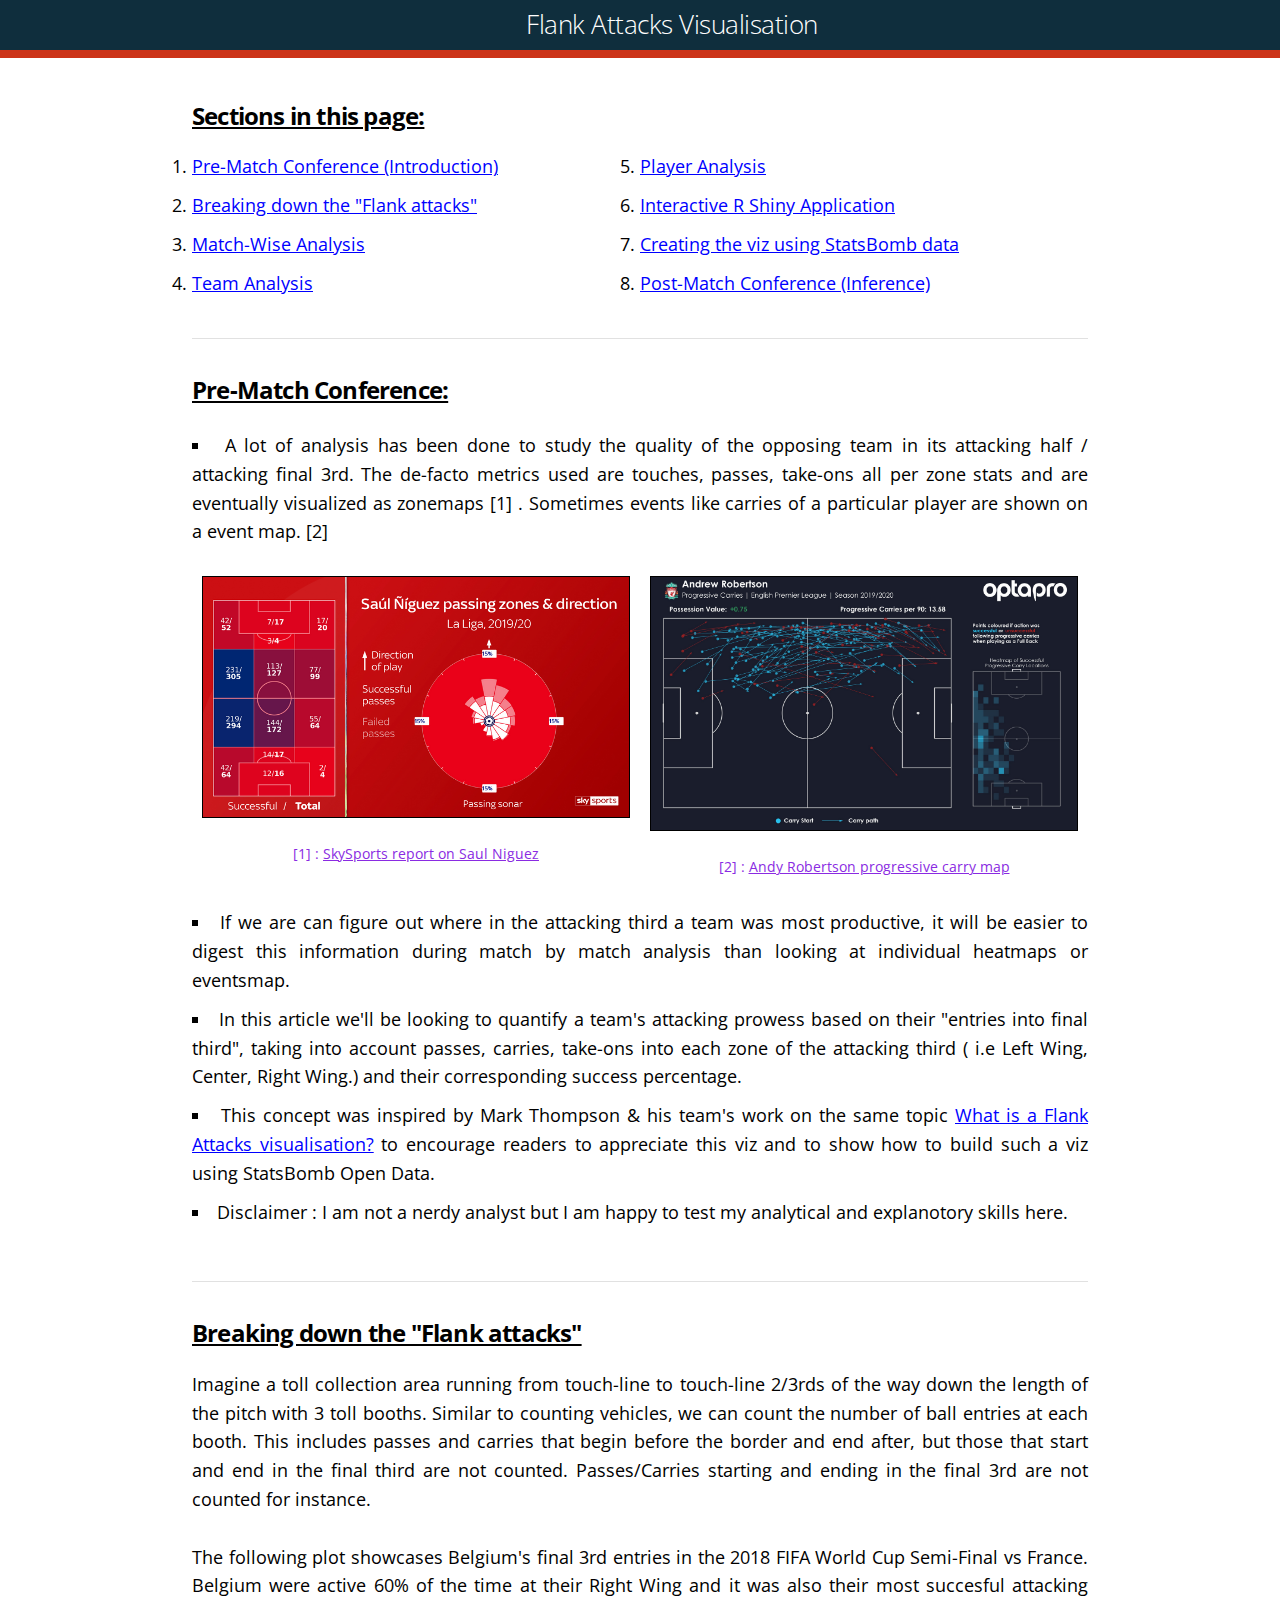
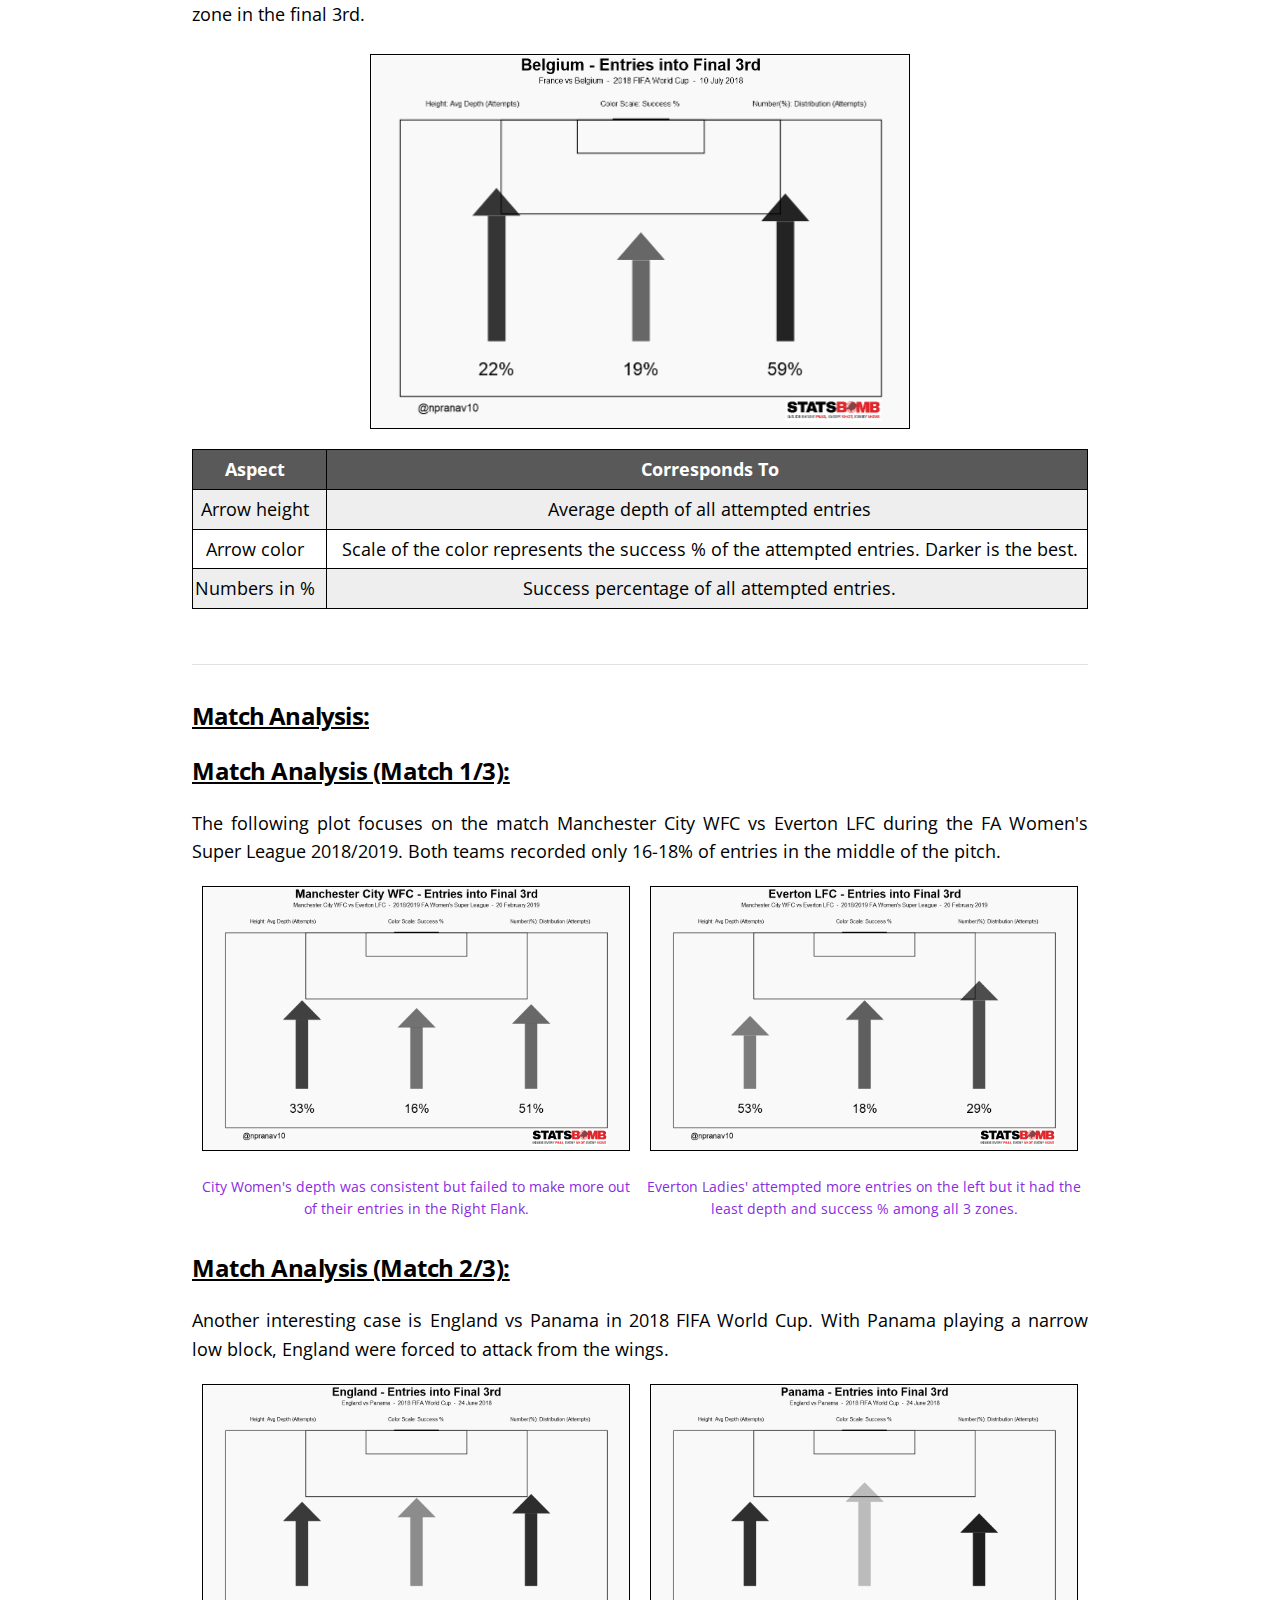
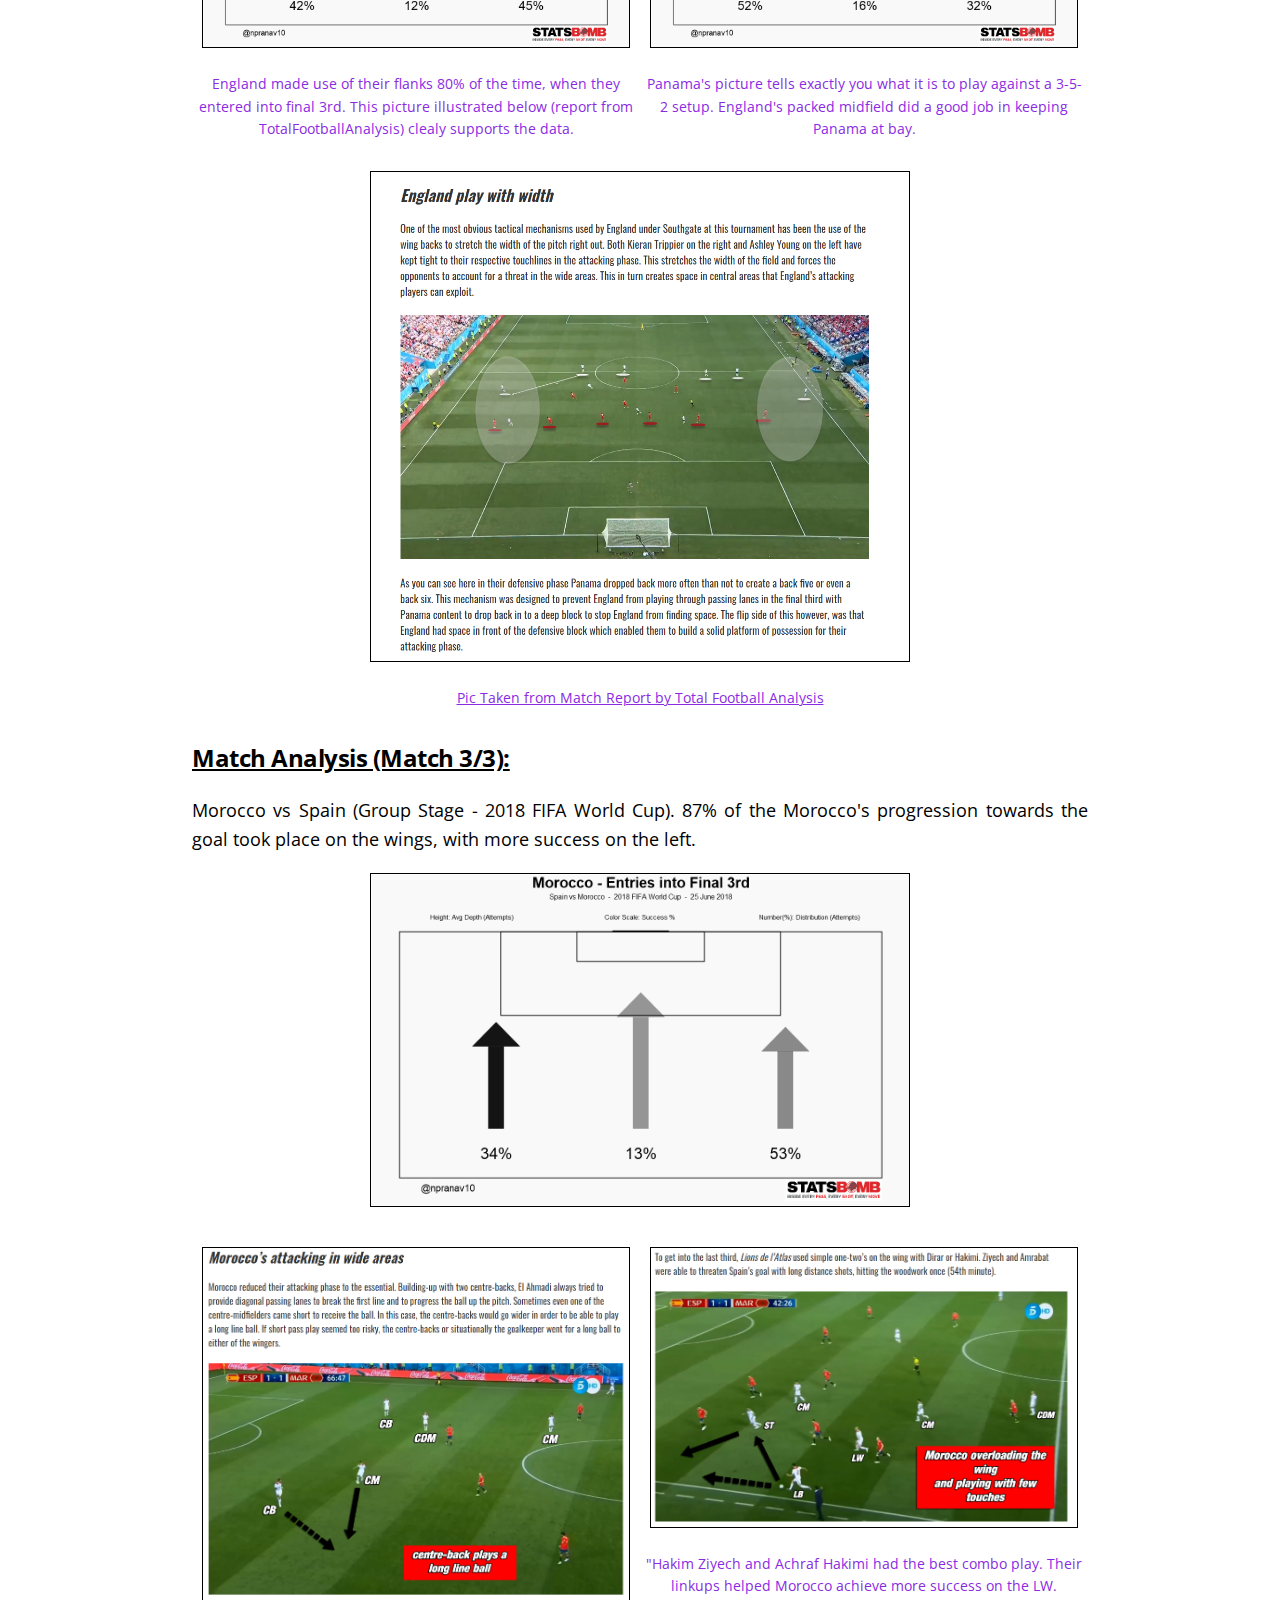
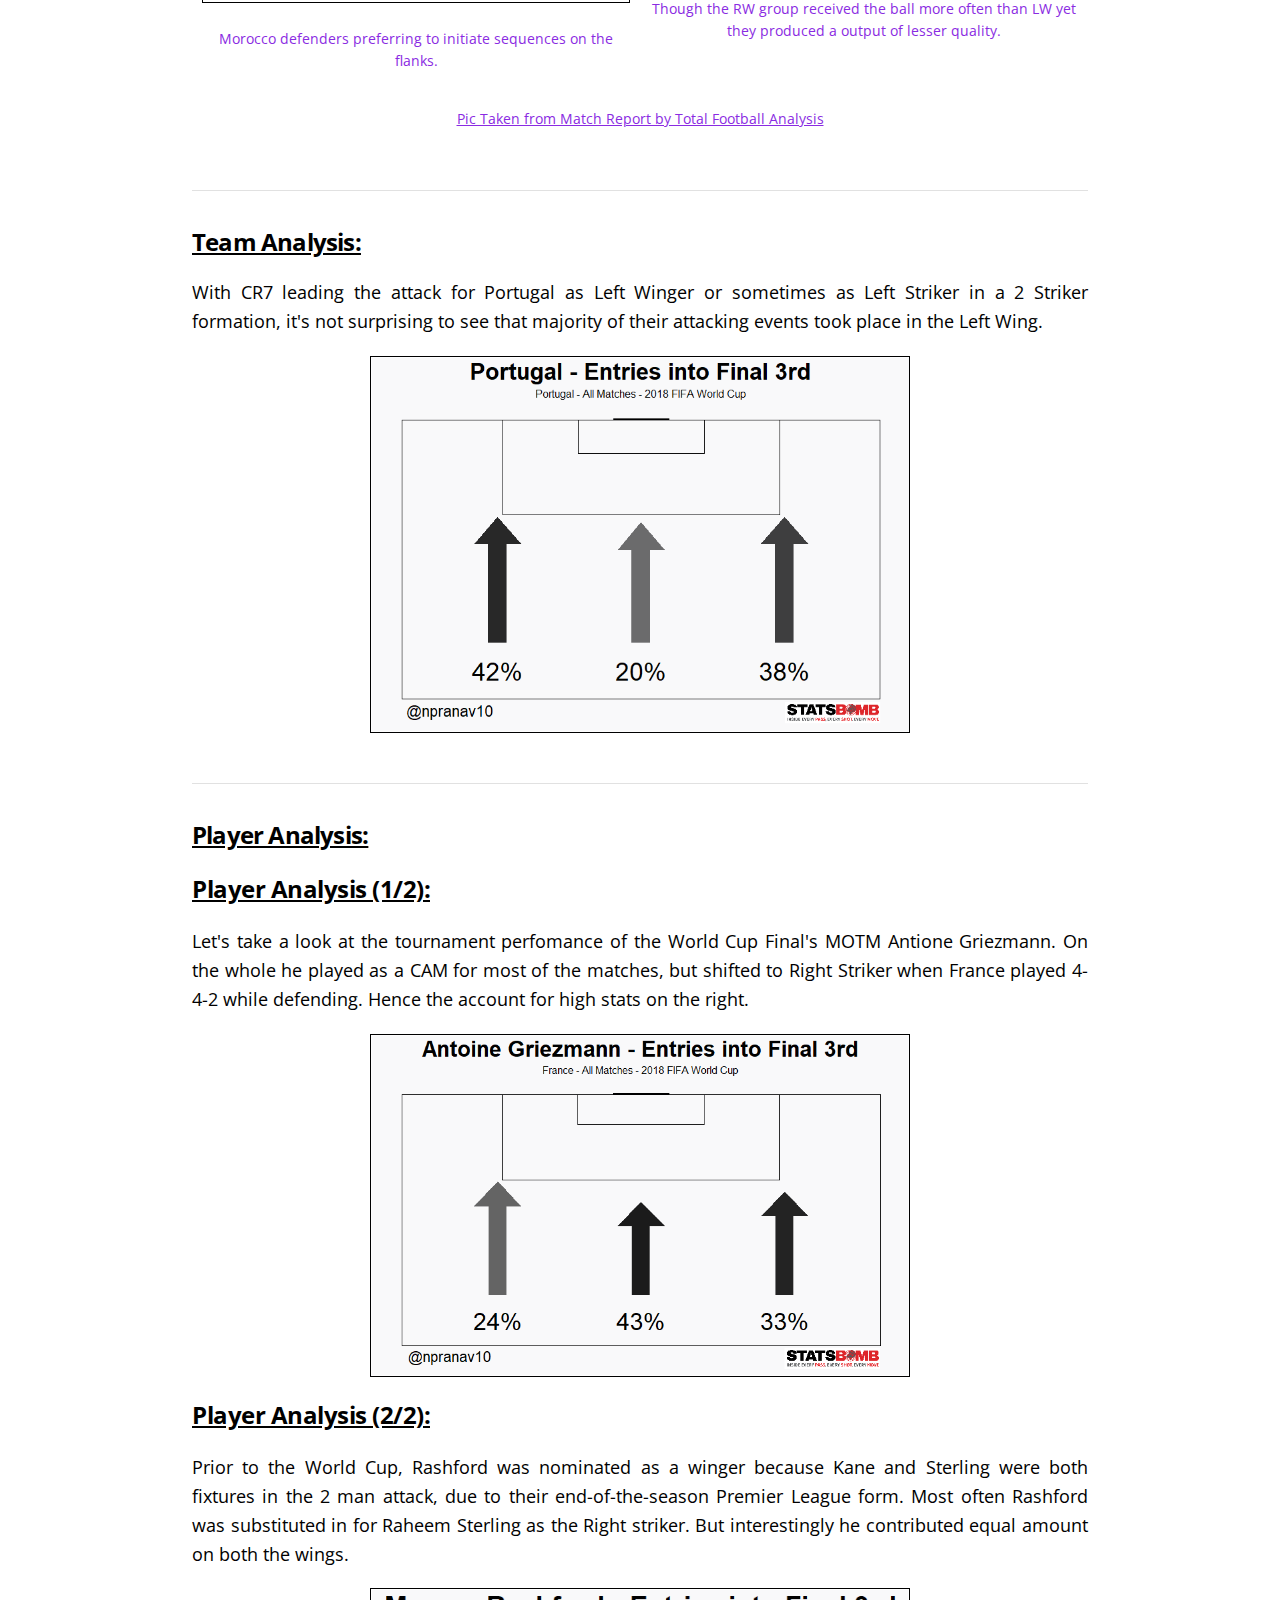
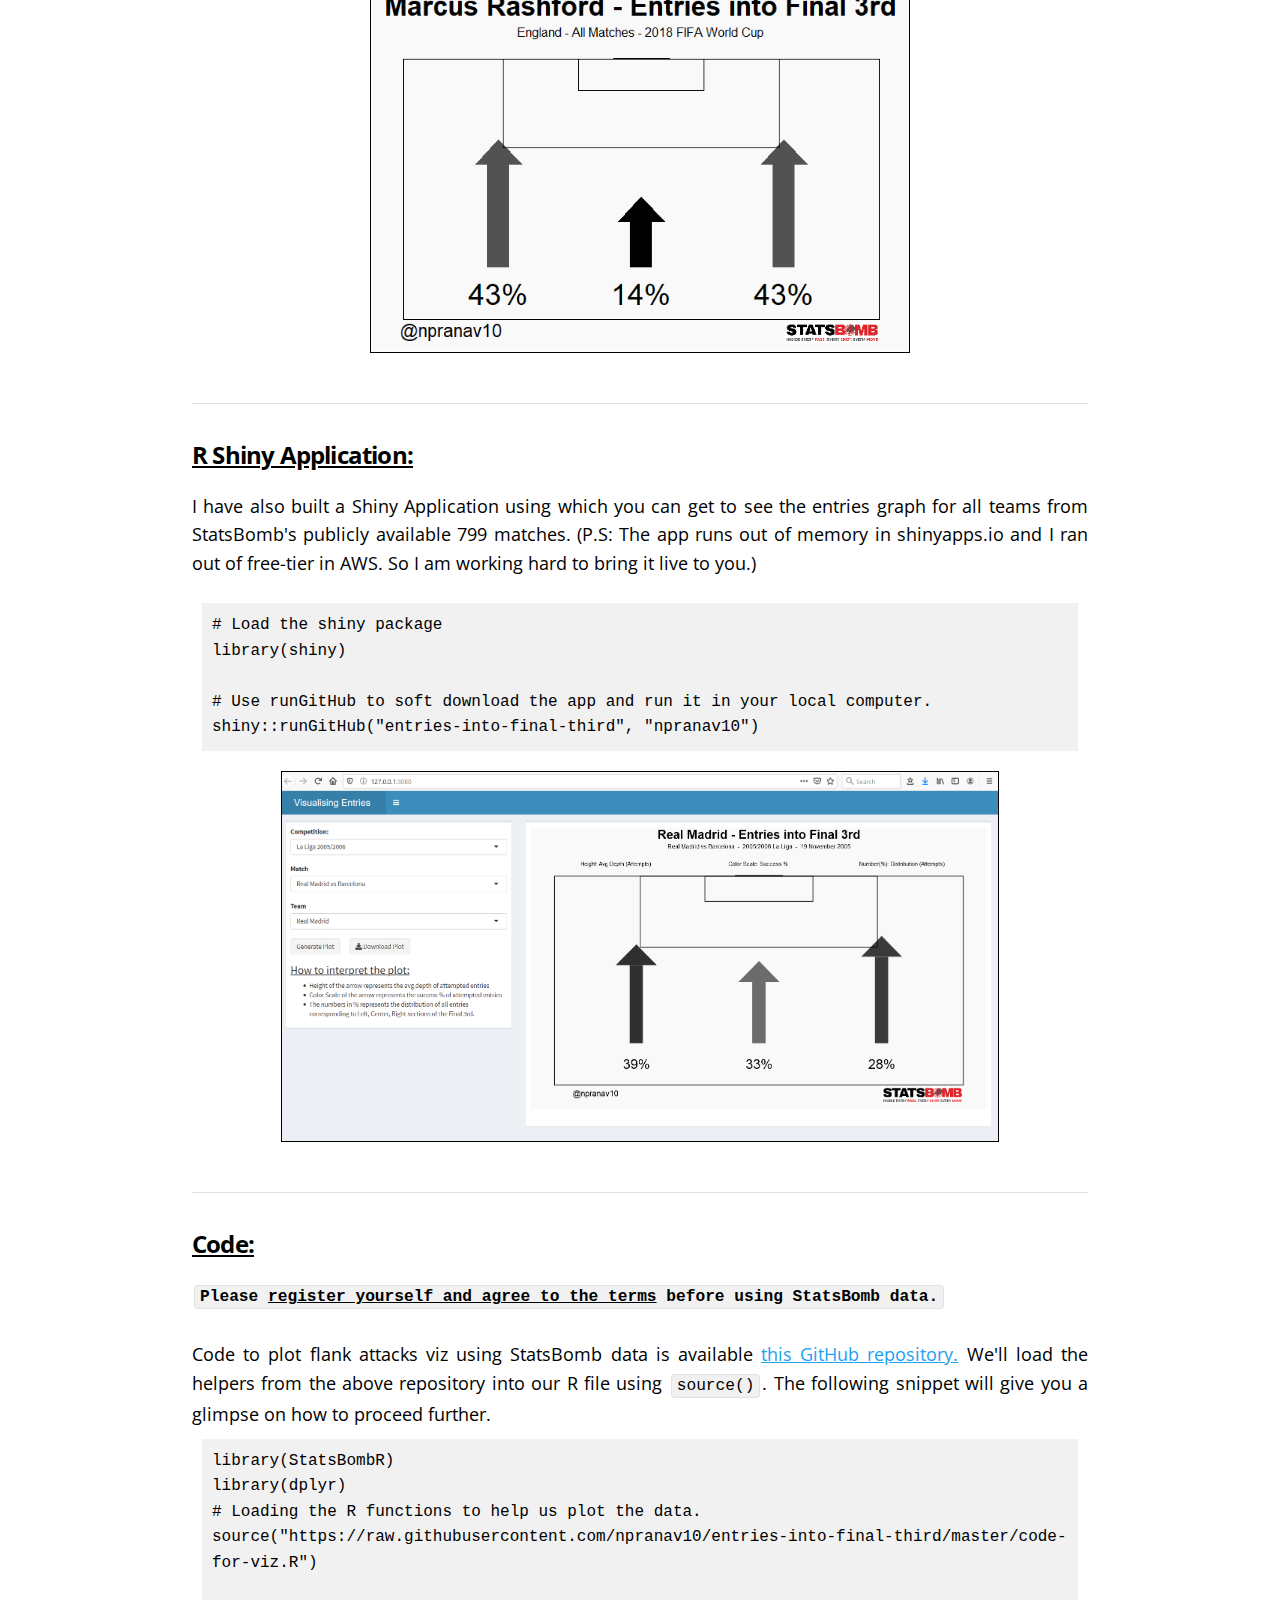
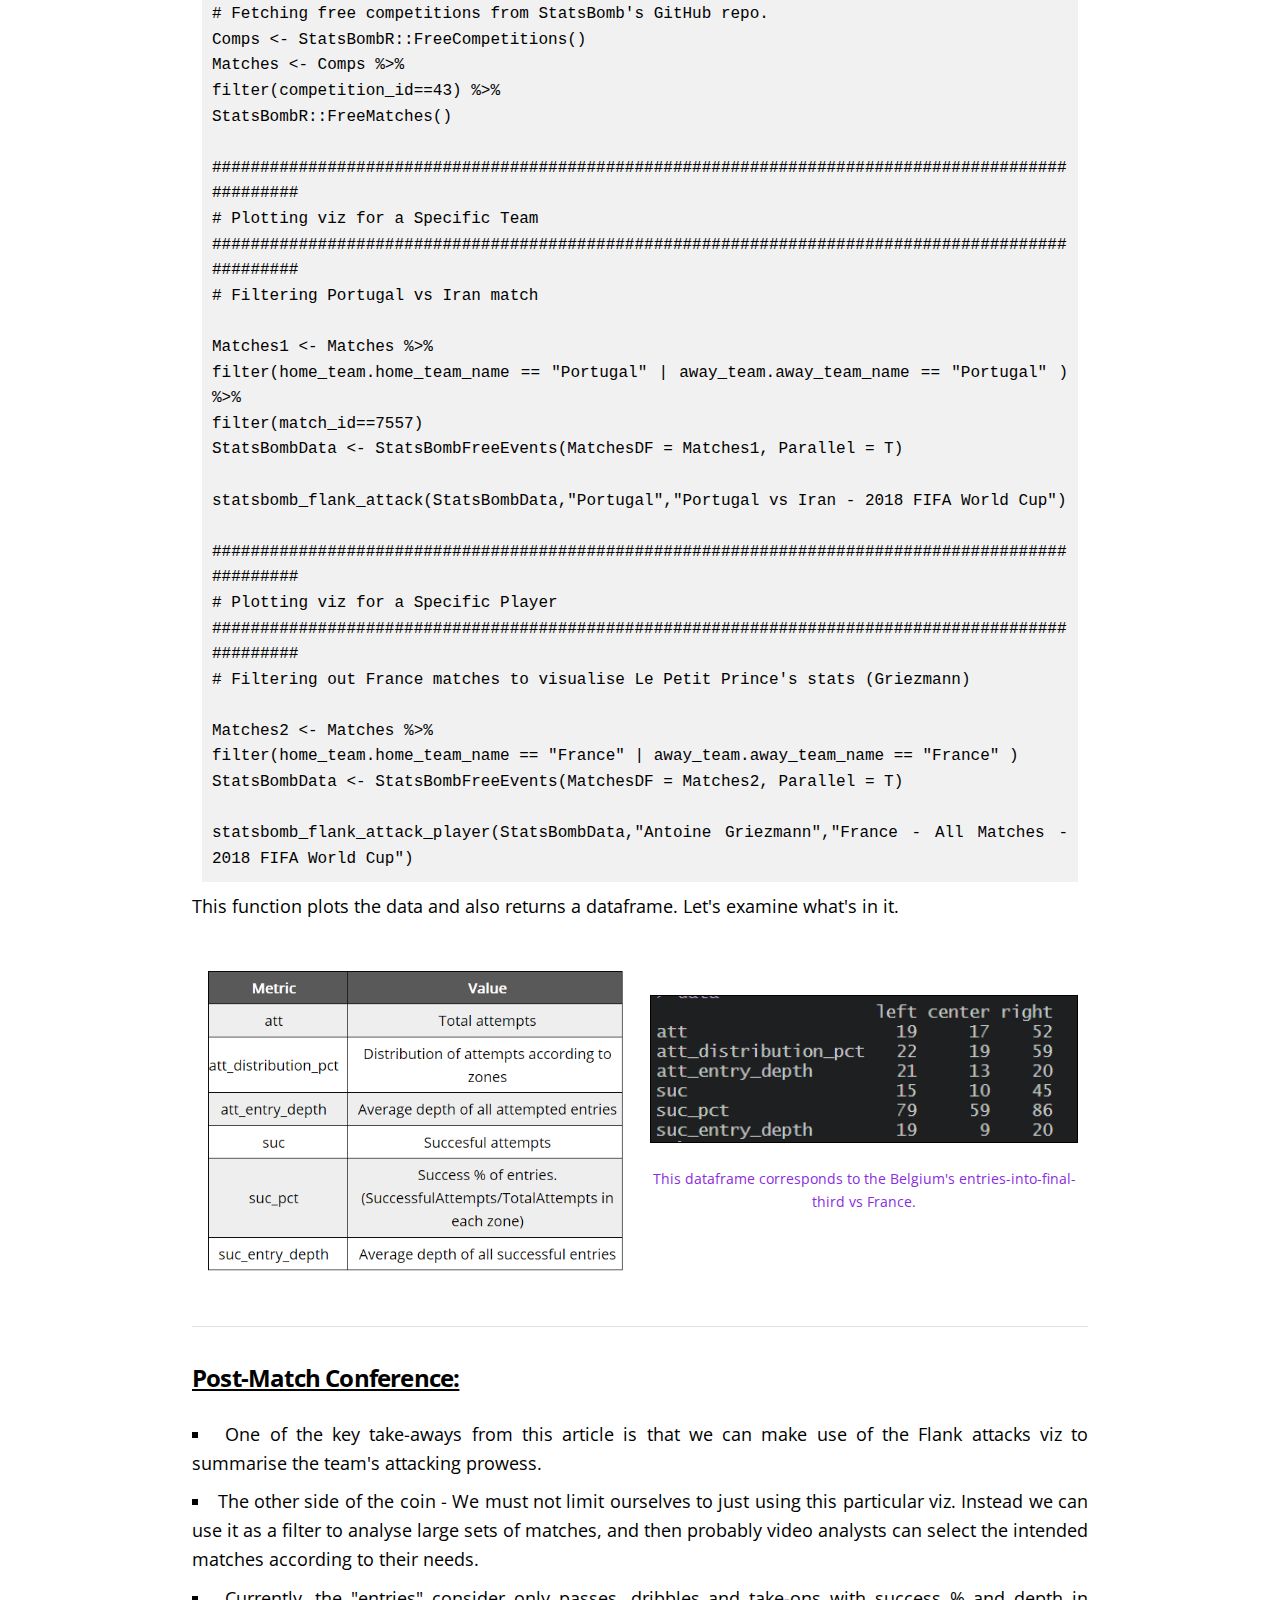
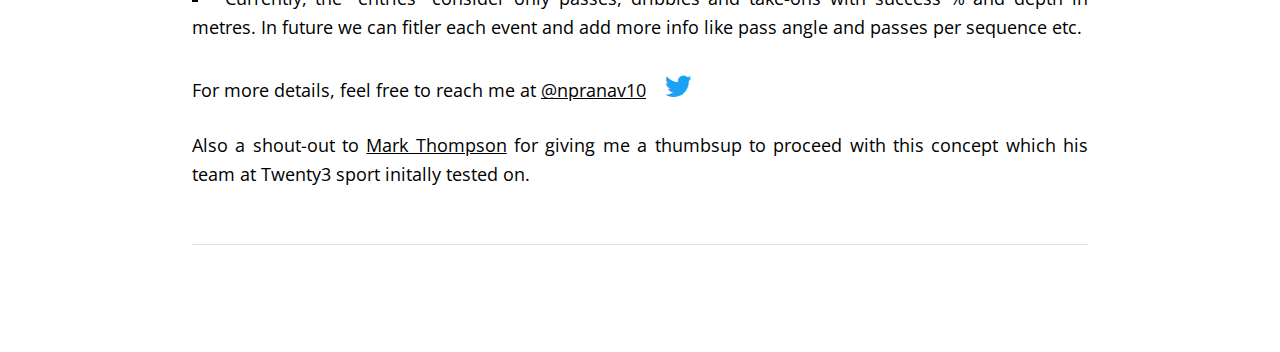
<file: blog/entries-into-final-third.html>
<!DOCTYPE HTML>
<html lang="en">
<head>
	<meta charset="utf-8">
	<title>Flank Attacks Viz</title>
	<meta name="description" content="Quantifying a team's attacking prowess in the Final 3rd by using just 3 arrows of different colours and lengths.">
	<meta name="author" content="Pranav Nagarajan">
	<meta name="viewport" content="width=device-width, initial-scale=1">
	<meta property="og:locale" content="en_US">
	<meta property="og:type" content="article">
	<meta property="og:title" content="Flank Attacks Visualisation using StatsBomb Open-Data | @npranav10">
	<meta property="og:description" content="Quantifying a team's attacking prowess in Final 3rd by using just 3 arrows of different colours and lengths.">
	<meta property="og:url" content="https://npranav10.github.io/blog/entries-into-final-third.html">
	<meta property="og:site_name" content="Pranav's Blog">
	<meta property="og:image" content="https://raw.githubusercontent.com/npranav10/npranav10.github.io/master/blog/entries-into-final-third/article_logo.png">
	<meta property="og:image:secure_url" content="https://raw.githubusercontent.com/npranav10/npranav10.github.io/master/blog/entries-into-final-third/article_logo.png">
	<meta property="og:image:width" content="1142">
	<meta property="og:image:height" content="599">
	<meta property="article:publisher" content="https://npranav10.github.io/">
	<meta property="article:section" content="Main">
	<meta property="article:published_time" content="2020-03-31T06:30:00+00:00">
	<meta name="twitter:card" content="summary_large_image">
	<meta name="twitter:description" content="Quantifying a team's attacking prowess in the Final 3rd by using just 3 arrows of different colours and lengths.">
	<meta name="twitter:title" content="Flank Attacks Visualisation using StatsBomb Open-Data | @npranav10">
	<meta name="twitter:site" content="@npranav10">
	<meta name="twitter:image" content="http://raw.githubusercontent.com/npranav10/npranav10.github.io/master/blog/entries-into-final-third/article_logo.png">
	<meta name="twitter:creator" content="@npranav10">
	
	
	
	<link href="https://fonts.googleapis.com/css2?family=Open+Sans&display=swap" rel="stylesheet"> 
	<link rel="stylesheet" href="../blog/css/normalize.css">
	<link rel="stylesheet" href="../blog/css/skeleton.css">
	<link href="../css/font-awesome.min.css" rel="stylesheet">
	<link rel="stylesheet" href="https://cdnjs.cloudflare.com/ajax/libs/font-awesome/4.7.0/css/font-awesome.min.css">
	<style>
		ol {
	list-style: decimal !important;
}
	
	table, th, td {
	border: 1px solid black;
	border-collapse: collapse;
	}
	th, td {
	padding: 05px 10px 05px 05px;
	text-align: center;
	}
	table#t01 tr:nth-child(even) {
	background-color: #eee;
	}
	table#t01 tr:nth-child(odd) {
	background-color: #fff;
	}
	table#t01 th {
	background-color: rgba(0, 0, 0, 0.65);
	color: white;
	}
	.caption{
		font-size: 14px !important;
		color:blueviolet; text-align: center; padding: 5px 5px 5px 5px;
	}

		.supporting-img {
		border: 0;width: 60%;
		}
		.nav {
			background: #0F2E3D;
			color: #FFFFFF;
		}
		.nav a {
			color: inherit;
			text-decoration: inherit;
		}
		.article-card {
			padding:10px;
			border-radius:10px;
			box-shadow: 0 4px 8px 0 rgba(0,0,0,0.2), 0 6px 20px 0 rgba(0, 0, 0, 0.19);
			margin:30px auto;
		}
		.thumb img {
			  display: block;
			  margin-left: auto;
			  margin-right: auto;width:100%;
		}
		.title {
			font-weight: bold; text-decoration: underline; font-size: 24px !important;
		}
		a, a:hover {
			color:inherit;
		}
		.article-card {
			-webkit-transition: background 0.5s; /* Safari */
		  transition: background 0.5s;
		}
		.article-card:hover {
			background: #f1f6ff;
		}
		.header {
		position: fixed;
		top: 0;
		z-index: 1;
		width: 100%;
		height: 50px;
		background-color: #0F2E3D;
		}

		.header h5 {
		text-align: center;padding-left: 5%;padding-top: 10px;font-size: 20px !important;color:white !important;
		}

		.progress-container {
		width: 100%;
		height: 8px;
		background:rgb(204, 52, 25);
		}
		.progress-bar {
		height: 8px;
		background: rgb(130, 235, 130);
		width: 0%;
		}

		.code {
		padding: 10px 10px 10px 10px;
		margin: 10px 10px 10px 10px;
		font-family: monospace;
		font-size: large !important;
		background-color: #f1f1f1;
		word-wrap: anywhere;
		}
		body{
			font-family:'Open Sans', sans-serif !important; color: black !important;
			/* color: #515151; */
		}
		.content{
			padding: 50px 50px 50px 50px;margin: 50px auto 0 auto;width: 80% !important;
			color: black !important;font-size: 18px !important;
			text-align: justify;
			/* font-family:"PT Sans", Helvetica, Arial, sans-serif !important; */
			/* letter-spacing: 0.04rem !important; */
		}
		/* For devices larger than 400px */
@media (min-width: 1000px) {
	.header h5 {
		text-align: center;padding-left: 5%;padding-top: 5px;font-size: 26px !important;color:white !important;
		}
	.floatleft{
			width: 50%;float: left;
		}
		.floatright{
			width: 50%;float: right;
		}
		.floatleft60{
			width: 60%;float: left;
		}
		.floatright40{
			width: 40%;float: right;
		}
		table {
 	 width:100%; 
	}
		img {
		/* margin: 100px; */
		transition: transform 0.25s ease;width:90%; display: block;
		/* display: block; */
		cursor: zoom-in;border: 1px solid black !important;margin: 20px auto;text-align: center;
		}
		img:hover {
		transform: scale(1.4);
		cursor: zoom-out;
		}
		.content{
			padding: 50px 50px 50px 50px;margin: 50px auto 0 auto;width: 70% !important;
			color: black !important;font-size: 18px !important;
			/* font-family:"PT Sans", Helvetica, Arial, sans-serif !important; */
			/* letter-spacing: 0.04rem !important; */
		}
}
	img {
		/* margin: 100px; */
		transition: transform 0.25s ease;width:60%; display: block;
		/* display: block; */
		border: 1px solid black !important;margin: 20px auto;text-align: center;
		}
		.floatleft img ,.floatright img {width:95%; }
		code {
	padding: .2rem .5rem;
	margin: 0 .2rem;
	font-size: 90%;
	white-space: nowrap;
	background: #F1F1F1;
	border: 1px solid #E1E1E1;
	border-radius: 4px;
	white-space: inherit;
}
	</style>

</head>

<body>
	<!-- Header  -->
	<!-- <div class="nav container u-full-width u-max-full-width"> -->
		<div class="header">
			<div class="row">
				<div class="column" style="height: 50px;">
					<!-- <a href="https://npranav10.github.io" target="_blank"><h5 style="margin-top:1.2rem;">Check out my Portfolio</h5></a> -->
					<h5>Flank Attacks Visualisation</h5>
				</div>
			</div>
			<div class="progress-container">
				<div class="progress-bar" id="myBar" ></div>
			  </div>
		</div>
	<!-- </div> -->

	<!-- Body -->
	<div class="content">

	<!-- >Sections in this page: -->

	<div class="row">
		<h4 class="title">Sections in this page:</h4>
		<ol>
			<div class="floatleft">
			<li><a href="#prematchconf" style="color: blue;">Pre-Match Conference (Introduction)</a></li>
			<li><a href="#breakingdowntheviz" style="color: blue;">Breaking down the "Flank attacks"</a></li>
			<li><a href="#matchanalysis" style="color: blue;">Match-Wise Analysis</a></li>
			<li><a href="#teamanalysis" style="color: blue;">Team Analysis</a></li>
			</div>
			<div class="floatright">
			<li><a href="#playeranalysis" style="color: blue;">Player Analysis</a></li>
			<li><a href="#rshinyapp" style="color: blue;">Interactive R Shiny Application</a></li>
			<li><a href="#code" style="color: blue;">Creating the viz using StatsBomb data</a></li>
			<li><a href="#postmatchconf" style="color: blue;">Post-Match Conference (Inference)</a></li>
			
		</ol>
	</div>
	<!-- >Pre-Match Conference -->
	<hr id="prematchconf">

	<div class="row"> 			
		<h4 class="title">Pre-Match Conference:</h4>
		<p></p>
			<ul style="list-style-type:square;">
				<li>A lot of analysis has been done to study the quality of the opposing team in its attacking half / attacking final 3rd.
				The de-facto metrics used are touches, passes, take-ons all per zone stats and are eventually visualized as 
				zonemaps [1] .
				Sometimes events like carries of a particular player are shown on a event map. [2]</li>
				<!-- <li>A lot of analysis has been done to study the quality of the opposing team in its attacking half / attacking final 3rd.</li>
				<li>The de-facto metrics used are touches,passes,take-ons per zone and eventually are visualized as heatmap. [1]</li>
				<li>Sometimes events like carries and passes of a particular player are shown on a event map. [2] </li> -->
					<div class="row"> 
						<div class="floatleft">
							<img src="entries-into-final-third/pre_saul.png" >
							<center><p class="caption">[1] : <a href="https://www.skysports.com/football/news/11667/11965758/
								saul-niguez-manchester-united-linked-with-atletico-madrid-star" target="_blank">
							SkySports report on Saul Niguez</a></p></center>
						</div>
						<div class="floatright">

							<img src="entries-into-final-third/pre_robo.png" >
							<center><p class="caption">[2] : <a href="https://twitter.com/petermckeever/status/1197508257159495680" target="_blank">Andy Robertson
							progressive carry map</a></p></center>
						</div>
					</div>
				<li>If we are can figure out where in the attacking third a team was most productive,
					it will be easier to digest this information during 
					match by match analysis than looking at individual heatmaps or eventsmap. </li>
				<li>In this article we'll be looking to quantify a team's attacking prowess based on their "entries into 
					final third", taking into account passes, carries, take-ons into each zone of the attacking third
					( i.e Left Wing, Center, Right Wing.) and their corresponding success percentage.</li>
				<li>This concept was inspired by Mark Thompson & his team's work on the same topic 
					<a href="https://www.twenty3.sport/what-is-a-flank-attacks-visualisation/" style="color: blue;" target="_blank">
						What is a Flank Attacks visualisation?</a> to encourage readers to appreciate this viz and to show
						how to build such a viz using StatsBomb Open Data.</li>
				<li>Disclaimer : I am not a nerdy analyst but I 
					am happy to test my analytical and explanotory skills here. </li>


			</ul>
		<p></p>
	</div>	

	<hr id="breakingdowntheviz">

	<!-- Breaking down the "Flank attacks -->
	<div class="row"> 
		<h4 class="title">Breaking down the "Flank attacks"</h4>
		<p> Imagine a toll collection area running from touch-line to touch-line 2/3rds of the way down the length of the pitch 
			with 3 toll booths. Similar to counting vehicles, we can count the number of ball entries at each booth. 
			This includes passes and carries that begin before the border and end after, but those that start and end 
			in the final third are not counted. Passes/Carries starting and 
			ending in the final 3rd are not counted for instance.<br><br>
			The following plot showcases Belgium's final 3rd entries in the 2018 FIFA World Cup Semi-Final vs France.
			Belgium were active 60% of the time at their Right Wing and it was also their most succesful attacking zone in the final 3rd.  </p>

		<img src="./entries-into-final-third/wing_best.png" >
		<table id="t01">
			<tr>
			  <th>Aspect</th>
			  <th>Corresponds To</th>
			</tr>
			<tr>
			  <td>Arrow height</td>
			  <td>Average depth of all attempted entries</td>
			</tr>
			<tr>
			  <td>Arrow color</td>
			  <td>Scale of the color represents the success % of the attempted entries. Darker is the best. </td>
			</tr>
			<tr>
				<td>Numbers in %</td>
				<td>Success percentage of all attempted entries.</td>
			</tr>
		  </table> 
		
	</div>
	<hr id="matchanalysis">

	<!-- Match-Wise Analysis -->

	<!-- Analysing a match (Part 1/3): -->

	<div class="row"> 
		<h4 class="title"><u>Match Analysis:</u></h4>
		<h5 class="title"><u>Match Analysis (Match 1/3):</u></h5>

		<div class="row">
			The following plot focuses on the match Manchester City WFC vs Everton LFC during the FA Women's Super League 2018/2019.
			Both teams recorded only 16-18% of entries in the middle of the pitch.
		</div>
		<div class="row"> 
			<div class="floatleft">
				<img src="./entries-into-final-third/left_deep_success.png" >
				<p class="caption" >City Women's depth was consistent but failed to make more out of their entries in the Right Flank.</p>
			</div>
			<div class="floatright">

				<img src="./entries-into-final-third/right_deep_success.png">
				<p class="caption">Everton Ladies' attempted more entries on the left but it had the least depth and success % among all 3 zones.</p>
			</div>
		</div>

	</div>	

	<!-- Analysing a match (Part 2/3): -->

	<div class="row"> 
		<h5 class="title"><u>Match Analysis (Match 2/3):</u></h5>
		<div class="row">
		Another interesting case is England vs Panama in 2018 FIFA World Cup.
		With Panama playing a narrow low block, England were forced to attack from the wings.
		</div>
		<div class="row"> 
			<div class="floatleft">
				<img src="./entries-into-final-third/englandvspanama.png" >
				<p class="caption">England made use of their flanks 80% of the time, when they entered into final 3rd. This picture 
					illustrated below (report from TotalFootballAnalysis) clealy supports the data.
				</p>
			</div>
			<div class="floatright">

				<img src="./entries-into-final-third/panamavsengland.png" >
				<p class="caption">Panama's picture tells exactly you what it is to play against a 3-5-2 setup. England's packed midfield
					did a good job in keeping Panama at bay. 
				</p>
			</div>
			<img src="./entries-into-final-third/tfa_englandvspanama.png" >
			<center><p class="caption""> <a href="https://totalfootballanalysis.com/match-analysis/fifa-world-cup-2018-england-vs-panama" target="_blank">
			Pic Taken from Match Report by Total Football Analysis</a></p></center>		</div>
	</div>	

	<!-- Analysing a match (Part 3/3): -->

	<div class="row"> 
		<h5 class="title"><u>Match Analysis (Match 3/3):</u></h5>
		<div class="row">
			Morocco vs Spain (Group Stage - 2018 FIFA World Cup).
			 87% of the Morocco's progression towards the goal took place on the wings, with more success on the left. 
		</div>
		<div class="row"> 
			<img src="./entries-into-final-third/spainvsmorocco.png" >

			<div class="floatleft">
				<img src="./entries-into-final-third/tfa_spainvsmorocco.png">
				<p class="caption">Morocco defenders preferring to initiate sequences on the flanks.
				</p>
			</div>
			<div class="floatright">

				<img src="./entries-into-final-third/tfa_spainvsmorocco2.png" >
				<p class="caption"> "Hakim Ziyech and Achraf Hakimi had the best combo play. Their linkups helped Morocco
					achieve more success on the LW. Though the RW group received the ball more often than LW
					yet they produced a output of lesser quality.
				</p>
			</div>
		</div>
		<center><p class="caption"> <a href="https://totalfootballanalysis.com/match-analysis/fifa-world-cup-2018-spain-vs-morocco-tactical-analysis" target="_blank">
			Pic Taken from Match Report by Total Football Analysis</a></p></center>		
		</div>


	<hr id="teamanalysis">

	<!-- Team Analysis: -->
	<div class="row"> 
		<h4 class="title"><u>Team Analysis:</u></h4>
		<div class="row">
				With CR7 leading the attack for Portugal as Left Winger or sometimes as Left Striker in a 2 Striker formation,
				 it's not surprising to see that majority of their attacking events
				took place in the Left Wing.
		</div>
		<div class="row"> 
			<img src="./entries-into-final-third/portugal.png" >
		</div>

	</div>	


	<!-- player Analysis: -->
	<hr id="playeranalysis">

	<div class="row"> 
		<h4 class="title"><u>Player Analysis:</u></h5>

		<h5 class="title"><u>Player Analysis (1/2):</u></h5>
	

		<div class="row">
				Let's take a look at the tournament perfomance of the World Cup Final's MOTM Antione Griezmann. On the whole he played
				as a CAM for most of the matches, but shifted to Right Striker when France played 4-4-2 while defending. Hence the 
				account for high stats on the right.
		</div>
		<div class="row"> 
			<img src="./entries-into-final-third/griezz.png" >
		</div>
		<h5 class="title"><u>Player Analysis (2/2):</u></h5>

		<div class="row">
				Prior to the World Cup, Rashford was nominated as a winger because Kane and Sterling were both fixtures in the 2 man attack, 
				due to their end-of-the-season Premier League form. Most often Rashford was substituted in for Raheem Sterling as the Right striker. 
				But interestingly he contributed equal amount on both the wings.
		</div>
		<div class="row"> 
			<img src="./entries-into-final-third/marcusrashord.png" >
		</div>
			<hr id="rshinyapp">
		<h4 class="title">R Shiny Application:</h4>
		<p>I have also built a Shiny Application using which you can get to see the entries graph for all teams from StatsBomb's
			publicly available 799 matches. (P.S: The app runs out of memory in shinyapps.io and I ran out of free-tier in AWS.
			So I am working hard to bring it live to you.)
		</p>
		<div class="code">
			# Load the shiny package <br>
library(shiny)<br>
<br>
# Use runGitHub to soft download the app and run it in your local computer.<br>
shiny::runGitHub("entries-into-final-third", "npranav10")
		</div>
		<img src="./entries-into-final-third/rshinyapp.png" style="width: 80% !important">
	</div>	


	<div class="row">
		<hr id="code">


		<h4 class="title"><u>Code:</u></h4>

		<code>
			<strong>Please  <a href="https://statsbomb.com/resource-centre/">register yourself and agree to the terms</a> 
			before using StatsBomb data.</strong>
		</code>
		<br><br>
			 Code to plot flank attacks viz using StatsBomb data is available <a href="https://github.com/npranav10/entries-into-final-third" target="blank" style="color: #1da1f2;">
				this GitHub repository.</a> 
			We'll load the helpers from the above repository into our R file using <code>source()</code>. The following snippet
			will give you a glimpse on how to proceed further. 
			
			<div class="code">
			library(StatsBombR) <br>
			library(dplyr) <br>
			# Loading the R functions to help us plot the data. <br>
			source("https://raw.githubusercontent.com/npranav10/entries-into-final-third/master/code-for-viz.R") <br>
			<br>
			# Fetching free competitions from StatsBomb's GitHub repo. <br>
			Comps <- StatsBombR::FreeCompetitions() <br>
			Matches <- Comps %>% <br>
					filter(competition_id==43) %>% <br>
					StatsBombR::FreeMatches() <br>
					<br>
			################################################################################################## <br>
			# Plotting viz for a Specific Team <br>
			################################################################################################## <br>
			# Filtering Portugal vs Iran match <br>
			<br>
			Matches1 <- Matches %>% <br>
						filter(home_team.home_team_name == "Portugal" | away_team.away_team_name == "Portugal" ) %>% <br>
						filter(match_id==7557) <br>
			StatsBombData <- StatsBombFreeEvents(MatchesDF = Matches1, Parallel = T) <br>
			<br>
			statsbomb_flank_attack(StatsBombData,"Portugal","Portugal vs Iran - 2018 FIFA World Cup") <br>

			<br>
			################################################################################################## <br>
			# Plotting viz for a Specific Player <br>
			################################################################################################## <br>
			# Filtering out France matches to visualise Le Petit Prince's stats (Griezmann) <br>
			<br>
			Matches2 <- Matches %>% <br>
						filter(home_team.home_team_name == "France" | away_team.away_team_name == "France" ) <br>
			StatsBombData <- StatsBombFreeEvents(MatchesDF = Matches2, Parallel = T) <br>
			<br>
			statsbomb_flank_attack_player(StatsBombData,"Antoine Griezmann","France - All Matches - 2018 FIFA World Cup") <br>

			</div>
			<p>This function plots the data and also returns a dataframe. Let's examine what's in it.</p>
	<div class="floatleft">
		<img src="./entries-into-final-third/return_df.png" style="border: none !important;" >
		</div>
		<div class="floatright">
			<br>
			<img src="./entries-into-final-third/proof2.png" >
			<p class="caption">This dataframe corresponds to the Belgium's entries-into-final-third vs France.</p>
		</div>
	
	
	</div>


	<hr id="postmatchconf">
	<!-- >Post-Match Conference -->

	<div class="row"> 			
		<h4 class="title">Post-Match Conference:</h4>
		<p>
			</p><ul style="list-style-type:square;">
			<li>One of the key take-aways from this article is that we can make use of the Flank attacks viz to
				summarise the team's attacking prowess.
			</li>
			<li>The other side of the coin - We must not limit ourselves to just using this particular viz. Instead we can use it
				as a filter to analyse large sets of matches, and then probably video analysts can select the intended matches 
				according to their needs.
			</li>
			<li>
				Currently, the "entries" consider only passes, dribbles and take-ons with success % and depth in metres. 
				In future we can fitler each event and add more info like pass angle and passes per sequence etc.
			</li>
		</ul> 
			 For more details, feel free to reach me at <a href="https://twitter.com/npranav10" target="blank">@npranav10</a>
				<a href="https://twitter.com/npranav10" class="fa fa-twitter" target="_blank" style=" color: #1da1f2;
				font-size: 30px;
				width: 50px;
				text-align: center;
				text-decoration: none;
				margin: 5px 2px;"></a>
		<p></p>
		<p>Also a shout-out to <a href="https://twitter.com/EveryTeam_Mark" target="_blank">Mark Thompson</a> for giving me 
			a thumbsup to proceed with this concept which his team at Twenty3 sport initally tested on.</p>
	</div>	
	
	<hr>
	

<!-- div class="content" ends -->
	</div> 



	  
<script>
	// When the user scrolls the page, execute myFunction
	window.onscroll = function() {myFunction()};
	
	function myFunction() {
	  var winScroll = document.body.scrollTop || document.documentElement.scrollTop;
	  var height = document.documentElement.scrollHeight - document.documentElement.clientHeight;
	  var scrolled = (winScroll / height) * 100;
	  document.getElementById("myBar").style.width = scrolled + "%";
	} 
</script>

</body></html>
</file>
<file: blog/css/skeleton.css>
/*
* Skeleton V2.0.4
* Copyright 2014, Dave Gamache
* www.getskeleton.com
* Free to use under the MIT license.
* http://www.opensource.org/licenses/mit-license.php
* 12/29/2014
*/


/* Table of contents
––––––––––––––––––––––––––––––––––––––––––––––––––
- Grid
- Base Styles
- Typography
- Links
- Buttons
- Forms
- Lists
- Code
- Tables
- Spacing
- Utilities
- Clearing
- Media Queries
*/


/* Grid
–––––––––––––––––––––––––––––––––––––––––––––––––– */
.container {
  position: relative;
  width: 100%;
  max-width: 960px;
  margin: 0 auto;
  padding: 0 20px;
  box-sizing: border-box; }
.column,
.columns {
  width: 100%;
  float: left;
  box-sizing: border-box; }

/* For devices larger than 400px */
@media (min-width: 400px) {
  .container {
    width: 85%;
    padding: 0; }
}

/* For devices larger than 550px */
@media (min-width: 550px) {
  .container {
    width: 80%; }
  .column,
  .columns {
    margin-left: 4%; }
  .column:first-child,
  .columns:first-child {
    margin-left: 0; }

  .one.column,
  .one.columns                    { width: 4.66666666667%; }
  .two.columns                    { width: 13.3333333333%; }
  .three.columns                  { width: 22%;            }
  .four.columns                   { width: 30.6666666667%; }
  .five.columns                   { width: 39.3333333333%; }
  .six.columns                    { width: 48%;            }
  .seven.columns                  { width: 56.6666666667%; }
  .eight.columns                  { width: 65.3333333333%; }
  .nine.columns                   { width: 74.0%;          }
  .ten.columns                    { width: 82.6666666667%; }
  .eleven.columns                 { width: 91.3333333333%; }
  .twelve.columns                 { width: 100%; margin-left: 0; }

  .one-third.column               { width: 30.6666666667%; }
  .two-thirds.column              { width: 65.3333333333%; }

  .one-half.column                { width: 48%; }

  /* Offsets */
  .offset-by-one.column,
  .offset-by-one.columns          { margin-left: 8.66666666667%; }
  .offset-by-two.column,
  .offset-by-two.columns          { margin-left: 17.3333333333%; }
  .offset-by-three.column,
  .offset-by-three.columns        { margin-left: 26%;            }
  .offset-by-four.column,
  .offset-by-four.columns         { margin-left: 34.6666666667%; }
  .offset-by-five.column,
  .offset-by-five.columns         { margin-left: 43.3333333333%; }
  .offset-by-six.column,
  .offset-by-six.columns          { margin-left: 52%;            }
  .offset-by-seven.column,
  .offset-by-seven.columns        { margin-left: 60.6666666667%; }
  .offset-by-eight.column,
  .offset-by-eight.columns        { margin-left: 69.3333333333%; }
  .offset-by-nine.column,
  .offset-by-nine.columns         { margin-left: 78.0%;          }
  .offset-by-ten.column,
  .offset-by-ten.columns          { margin-left: 86.6666666667%; }
  .offset-by-eleven.column,
  .offset-by-eleven.columns       { margin-left: 95.3333333333%; }

  .offset-by-one-third.column,
  .offset-by-one-third.columns    { margin-left: 34.6666666667%; }
  .offset-by-two-thirds.column,
  .offset-by-two-thirds.columns   { margin-left: 69.3333333333%; }

  .offset-by-one-half.column,
  .offset-by-one-half.columns     { margin-left: 52%; }

}


/* Base Styles
–––––––––––––––––––––––––––––––––––––––––––––––––– */
/* NOTE
html is set to 62.5% so that all the REM measurements throughout Skeleton
are based on 10px sizing. So basically 1.5rem = 15px :) */
html {
  font-size: 62.5%; }
body {
  font-size: 1.8em; /* currently ems cause chrome bug misinterpreting rems on body element */
  line-height: 1.6;
  font-weight: 400;
  /* font-family: "Raleway", "HelveticaNeue", "Helvetica Neue", Helvetica, Arial, sans-serif; */
  color: #222; }


/* Typography
–––––––––––––––––––––––––––––––––––––––––––––––––– */
h1, h2, h3, h4, h5, h6 {
  margin-top: 0;
  margin-bottom: 2rem;
  font-weight: 300; }
h1 { font-size: 4.0rem; line-height: 1.2;  letter-spacing: -.1rem;}
h2 { font-size: 3.6rem; line-height: 1.25; letter-spacing: -.1rem; }
h3 { font-size: 3.0rem; line-height: 1.3;  letter-spacing: -.1rem; }
h4 { font-size: 2.4rem; line-height: 1.35; letter-spacing: -.08rem; }
h5 { font-size: 1.8rem; line-height: 1.5;  letter-spacing: -.05rem; }
h6 { font-size: 1.5rem; line-height: 1.6;  letter-spacing: 0; }

/* Larger than phablet */
@media (min-width: 550px) {
  h1 { font-size: 5.0rem; }
  h2 { font-size: 4.2rem; }
  h3 { font-size: 3.6rem; }
  h4 { font-size: 3.0rem; }
  h5 { font-size: 2.4rem; }
  h6 { font-size: 1.5rem; }
}

p {
  margin-top: 0; }


/* Links
–––––––––––––––––––––––––––––––––––––––––––––––––– */
a {
  color: #1EAEDB; }
a:hover {
  color: #0FA0CE; }


/* Buttons
–––––––––––––––––––––––––––––––––––––––––––––––––– */
.button,
button,
input[type="submit"],
input[type="reset"],
input[type="button"] {
  display: inline-block;
  height: 38px;
  padding: 0 30px;
  color: #555;
  text-align: center;
  font-size: 11px;
  font-weight: 600;
  line-height: 38px;
  letter-spacing: .1rem;
  text-transform: uppercase;
  text-decoration: none;
  white-space: nowrap;
  background-color: transparent;
  border-radius: 4px;
  border: 1px solid #bbb;
  cursor: pointer;
  box-sizing: border-box; }
.button:hover,
button:hover,
input[type="submit"]:hover,
input[type="reset"]:hover,
input[type="button"]:hover,
.button:focus,
button:focus,
input[type="submit"]:focus,
input[type="reset"]:focus,
input[type="button"]:focus {
  color: #333;
  border-color: #888;
  outline: 0; }
.button.button-primary,
button.button-primary,
input[type="submit"].button-primary,
input[type="reset"].button-primary,
input[type="button"].button-primary {
  color: #FFF;
  background-color: #33C3F0;
  border-color: #33C3F0; }
.button.button-primary:hover,
button.button-primary:hover,
input[type="submit"].button-primary:hover,
input[type="reset"].button-primary:hover,
input[type="button"].button-primary:hover,
.button.button-primary:focus,
button.button-primary:focus,
input[type="submit"].button-primary:focus,
input[type="reset"].button-primary:focus,
input[type="button"].button-primary:focus {
  color: #FFF;
  background-color: #1EAEDB;
  border-color: #1EAEDB; }


/* Forms
–––––––––––––––––––––––––––––––––––––––––––––––––– */
input[type="email"],
input[type="number"],
input[type="search"],
input[type="text"],
input[type="tel"],
input[type="url"],
input[type="password"],
textarea,
select {
  height: 38px;
  padding: 6px 10px; /* The 6px vertically centers text on FF, ignored by Webkit */
  background-color: #fff;
  border: 1px solid #D1D1D1;
  border-radius: 4px;
  box-shadow: none;
  box-sizing: border-box; }
/* Removes awkward default styles on some inputs for iOS */
input[type="email"],
input[type="number"],
input[type="search"],
input[type="text"],
input[type="tel"],
input[type="url"],
input[type="password"],
textarea {
  -webkit-appearance: none;
     -moz-appearance: none;
          appearance: none; }
textarea {
  min-height: 65px;
  padding-top: 6px;
  padding-bottom: 6px; }
input[type="email"]:focus,
input[type="number"]:focus,
input[type="search"]:focus,
input[type="text"]:focus,
input[type="tel"]:focus,
input[type="url"]:focus,
input[type="password"]:focus,
textarea:focus,
select:focus {
  border: 1px solid #33C3F0;
  outline: 0; }
label,
legend {
  display: block;
  margin-bottom: .5rem;
  font-weight: 600; }
fieldset {
  padding: 0;
  border-width: 0; }
input[type="checkbox"],
input[type="radio"] {
  display: inline; }
label > .label-body {
  display: inline-block;
  margin-left: .5rem;
  font-weight: normal; }


/* Lists
–––––––––––––––––––––––––––––––––––––––––––––––––– */
ul {
  list-style: circle inside; }
ol {
  list-style: decimal inside; }
ol, ul {
  padding-left: 0;
  margin-top: 0; }
ul ul,
ul ol,
ol ol,
ol ul {
  margin: 1.5rem 0 1.5rem 3rem;
  font-size: 90%; }
li {
  margin-bottom: 1rem; }


/* Code
–––––––––––––––––––––––––––––––––––––––––––––––––– */
code {
  padding: .2rem .5rem;
  margin: 0 .2rem;
  font-size: 90%;
  white-space: nowrap;
  background: #F1F1F1;
  border: 1px solid #E1E1E1;
  border-radius: 4px; }
pre > code {
  display: block;
  padding: 1rem 1.5rem;
  white-space: pre; }


/* Tables
–––––––––––––––––––––––––––––––––––––––––––––––––– */
th,
td {
  padding: 12px 15px;
  text-align: left;
  border-bottom: 1px solid #E1E1E1; }
th:first-child,
td:first-child {
  padding-left: 0; }
th:last-child,
td:last-child {
  padding-right: 0; }


/* Spacing
–––––––––––––––––––––––––––––––––––––––––––––––––– */
button,
.button {
  margin-bottom: 1rem; }
input,
textarea,
select,
fieldset {
  margin-bottom: 1.5rem; }
pre,
blockquote,
dl,
figure,
table,
p,
ul,
ol,
form {
  margin-bottom: 2.5rem; }


/* Utilities
–––––––––––––––––––––––––––––––––––––––––––––––––– */
.u-full-width {
  width: 100%;
  box-sizing: border-box; }
.u-max-full-width {
  max-width: 100%;
  box-sizing: border-box; }
.u-pull-right {
  float: right; }
.u-pull-left {
  float: left; }


/* Misc
–––––––––––––––––––––––––––––––––––––––––––––––––– */
hr {
  margin-top: 3rem;
  margin-bottom: 3.5rem;
  border-width: 0;
  border-top: 1px solid #E1E1E1; }


/* Clearing
–––––––––––––––––––––––––––––––––––––––––––––––––– */

/* Self Clearing Goodness */
.container:after,
.row:after,
.u-cf {
  content: "";
  display: table;
  clear: both; }


/* Media Queries
–––––––––––––––––––––––––––––––––––––––––––––––––– */
/*
Note: The best way to structure the use of media queries is to create the queries
near the relevant code. For example, if you wanted to change the styles for buttons
on small devices, paste the mobile query code up in the buttons section and style it
there.
*/


/* Larger than mobile */
@media (min-width: 400px) {}

/* Larger than phablet (also point when grid becomes active) */
@media (min-width: 550px) {}

/* Larger than tablet */
@media (min-width: 750px) {}

/* Larger than desktop */
@media (min-width: 1000px) {}

/* Larger than Desktop HD */
@media (min-width: 1200px) {}
</file>
